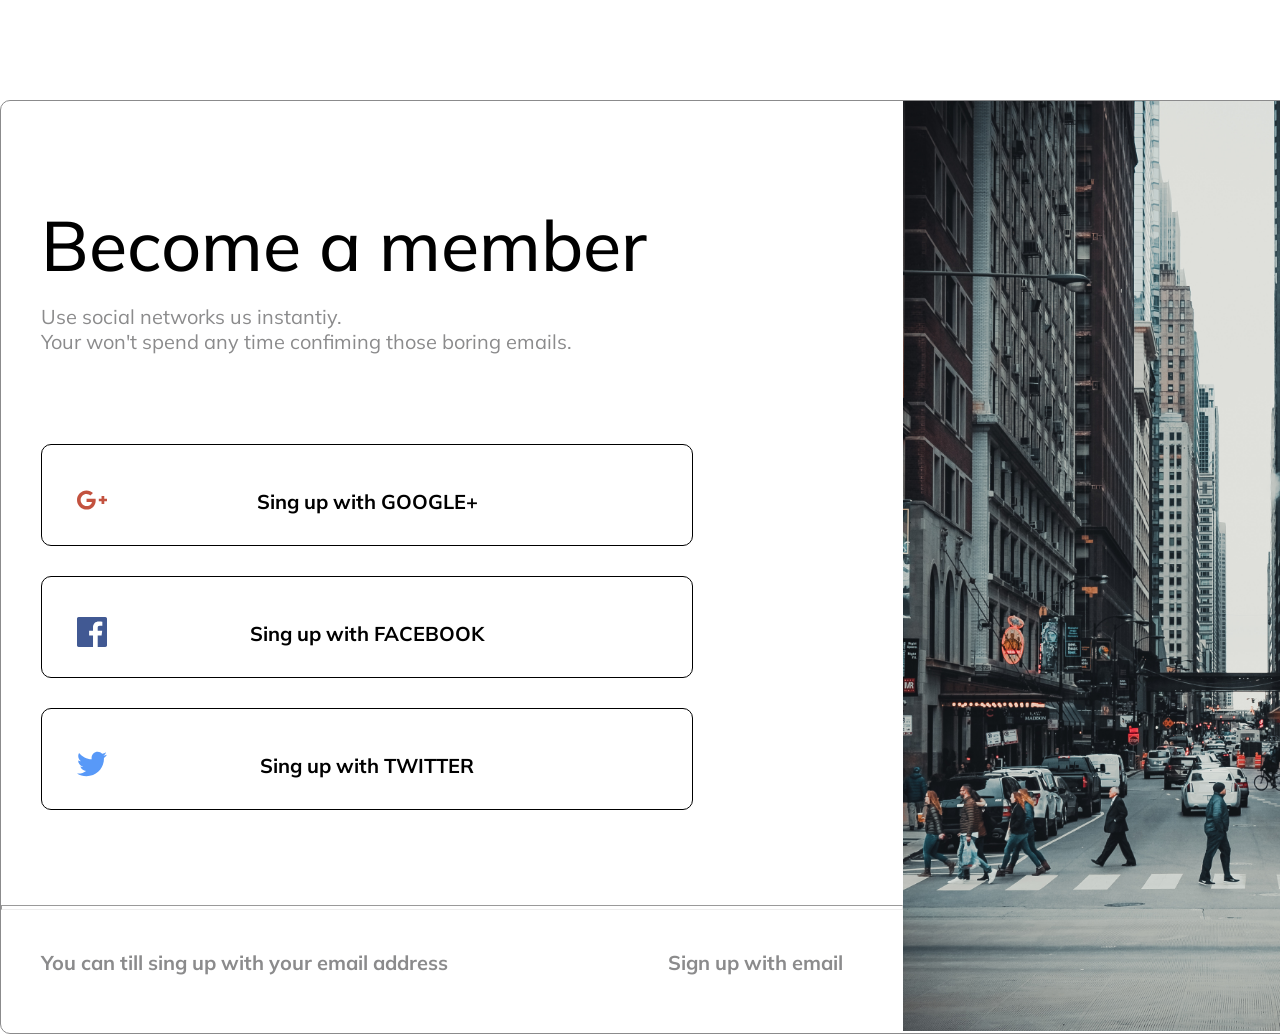
<file: index.html>
<!DOCTYPE html>
<html lang="en">
<head>
    <meta charset="UTF-8">
    <meta http-equiv="X-UA-Compatible" content="IE=edge">
    <meta name="viewport" content="width=device-width, initial-scale=1.0">
    <title>yoqub</title>
    <link rel="icon" type="./img.png" href="img/logo.png">
    <link rel="stylesheet" href="satyle.css">
    <link rel="preconnect" href="https://fonts.gstatic.com">
    <link href="https://fonts.googleapis.com/css2?family=Mulish:wght@300;700&display=swap" rel="stylesheet">
</head>
<body class="cantenin">
    
    <div class="div">
        <div class="text">
            <h1>Become a member</h1>
            <p class="text_p ">Use social networks us instantiy. <br> Your won't spend any time confiming those boring emails.</p>
        </div>
        <div class="box1">
            <ul>
                <li class="box">
                    <a href="https://www.google.ru/">
                        <img src="img/googleplus.svg" alt="googleplus">
                        <h2>Sing up with GOOGLE+</h2>
                    </a>
                </li>
                <li class="box">
                    <a href="https://www.google.ru/">
                        <img src="img/facebook.svg" alt="facebook">
                        <h2>Sing up with FACEBOOK</h2>
                    </a>
                </li>
                <li class="box">
                    <a href="https://www.google.ru/">
                        <img src="img/twitter.svg" alt="twitter">
                        <h2>Sing up with TWITTER</h2>
                    </a>
                </li>
            </ul>
        </div>
        <div class="text3">
            <hr>
            <a href="https://www.google.ru/" class="text4" >
                You can till sing up with your email address
            </a>
            <a href="https://www.google.ru/" class="text5">
                Sign up with email
            </a>
        </div>
        
    </div>
    <div class="daff">
        <img src="img/side.jpg" alt="rasim">
    </div>
    
    
</body>
</html>
</file>
<file: satyle.css>
/*
* Prefixed by https://autoprefixer.github.io
* PostCSS: v7.0.29,
* Autoprefixer: v9.7.6
* Browsers: last 4 version
*/


body{
    font-family: 'Mulish', sans-serif;
}
.cantenin{
    width: 1525.5px;
    height: 932px;
    border: 1px solid #8B8B8C;
    border-radius: 10px;
    margin:0 auto;
    margin-top: 100px;
    display: -webkit-box;
    display: -ms-flexbox;
    display: flex;
}
.text{
    margin-top: 100px;
    margin-left: 40px;
    font-size: 20px;
}
.text h1{
    font-size: 70px;
    margin-bottom: -5px;
    font-weight: 500;
}
.text_p{
    color: #8B8B8C;
}
.box{
    width: 650px;
    height: 100px;
    margin-top: 900px;
    margin-bottom: 30px;
    border-radius: 10px;
    background-color: white;
    border: 1px solid black;
}
.box:hover{
    color: black;
    background-color: rgb(233, 211, 183);
    -webkit-transition: 0.33s ease;
    -o-transition: 0.33s ease;
    transition: 0.33s ease;
}

.box a img{
    width: 80px;
    height: 30px;
    margin: 40px 10px ;
}
.box h2{
    font-size: 20px;
    text-align: center;
    color: black;
    
    margin: -70px -20px;
}
.box1{
    margin-top: 90px;
}
.box1 ul{
    list-style-type: none;
}
.box1 li{
    margin-top: auto;  
}
.box a{
    text-decoration: none;
}
.text3{
    margin-top: 120px;
    margin-bottom: 60px;
}
.text3 a{
    margin-top: 50px;
    text-decoration: none;
    font-weight: bold;
}
.text4 {
    color: #8B8B8C;
    margin: 30px 175px 40px 40px;
    font-size: 20px;
}
.text4:hover{
    color: black;
}
.text5{
    font-size: 20px;
    -webkit-transition: 0.33s ease;
    -o-transition: 0.33s ease;
    transition: 0.33s ease;
    margin: 30px 60px 40px 40px;
    color: #8B8B8C;
}
.text5:hover{
    color: black;
}
hr{
    width: 900px;
    height: 3px;
    color: black;
    margin-top: -25px;
    margin-bottom: 40px;
}
.daff {
    width: 500px;
    height: 930px;
    display: -webkit-box;
    display: -ms-flexbox;
    display: flex;
}
</file>
